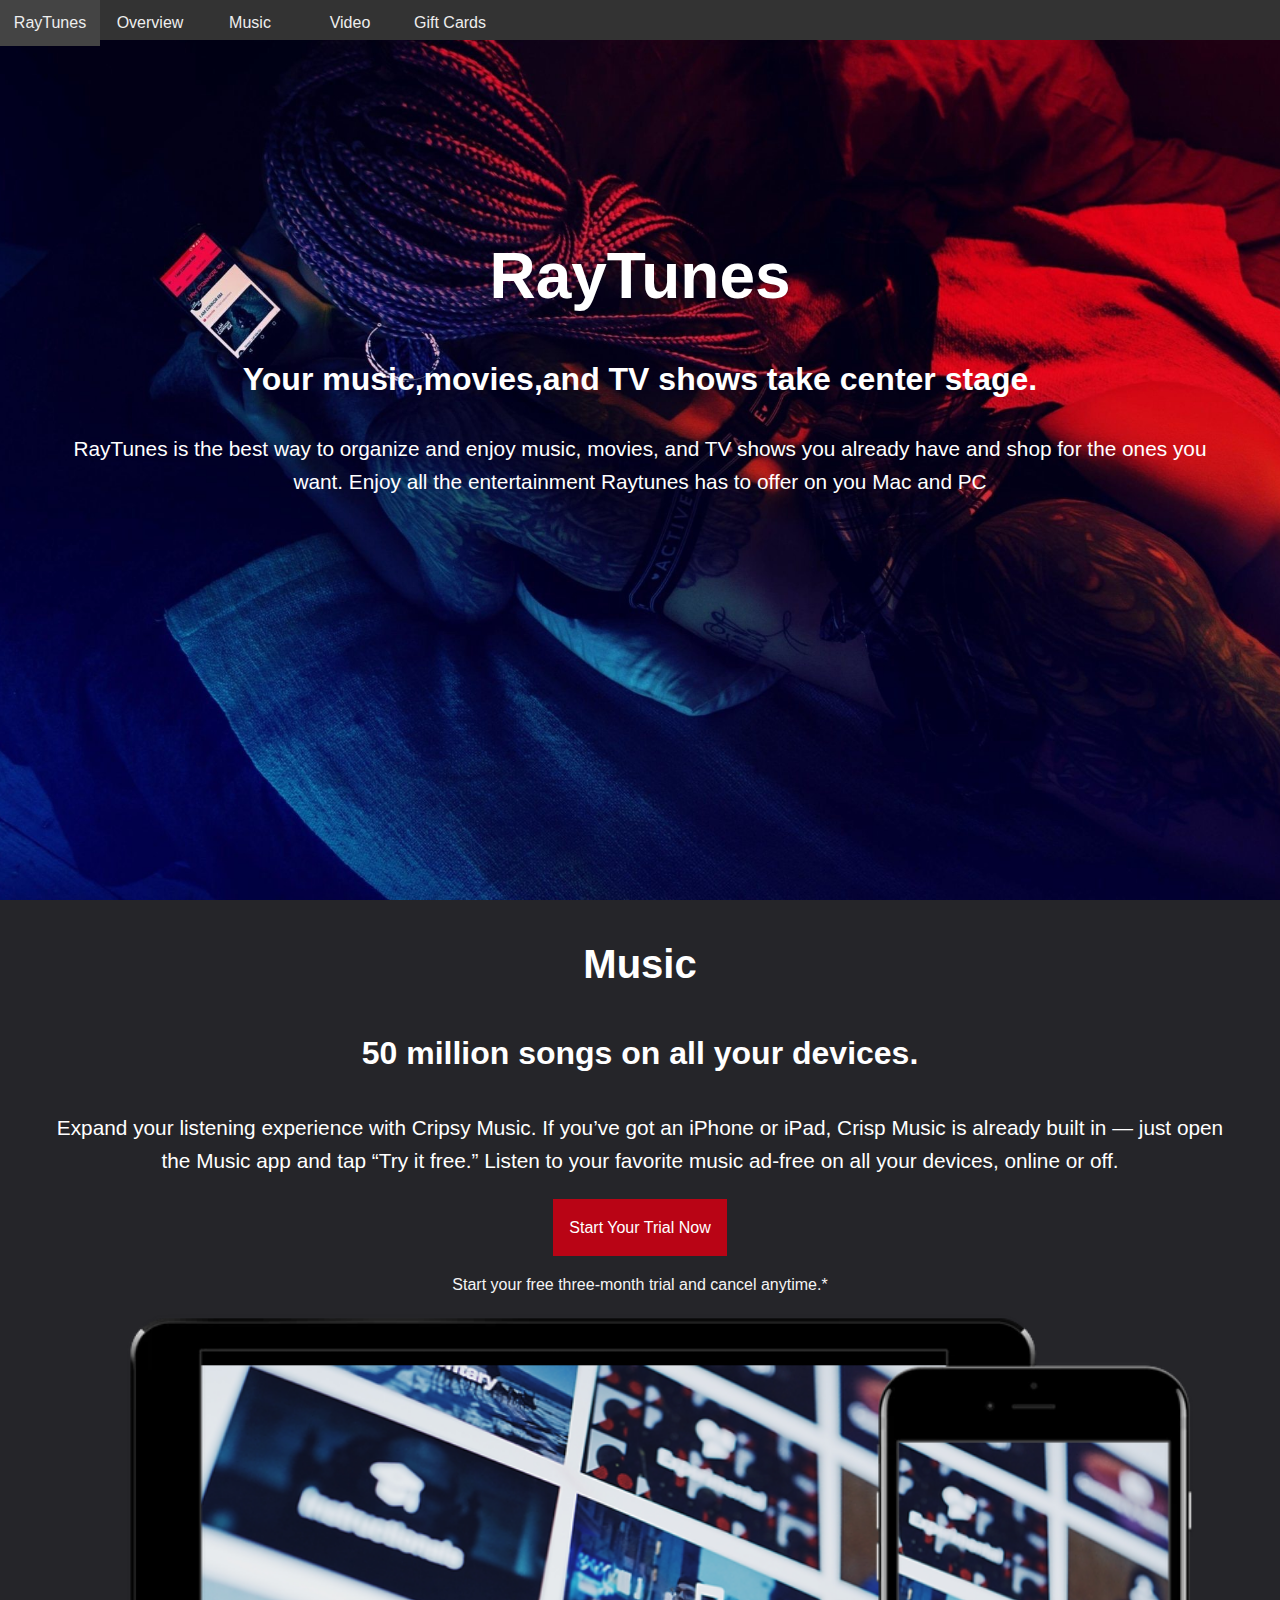
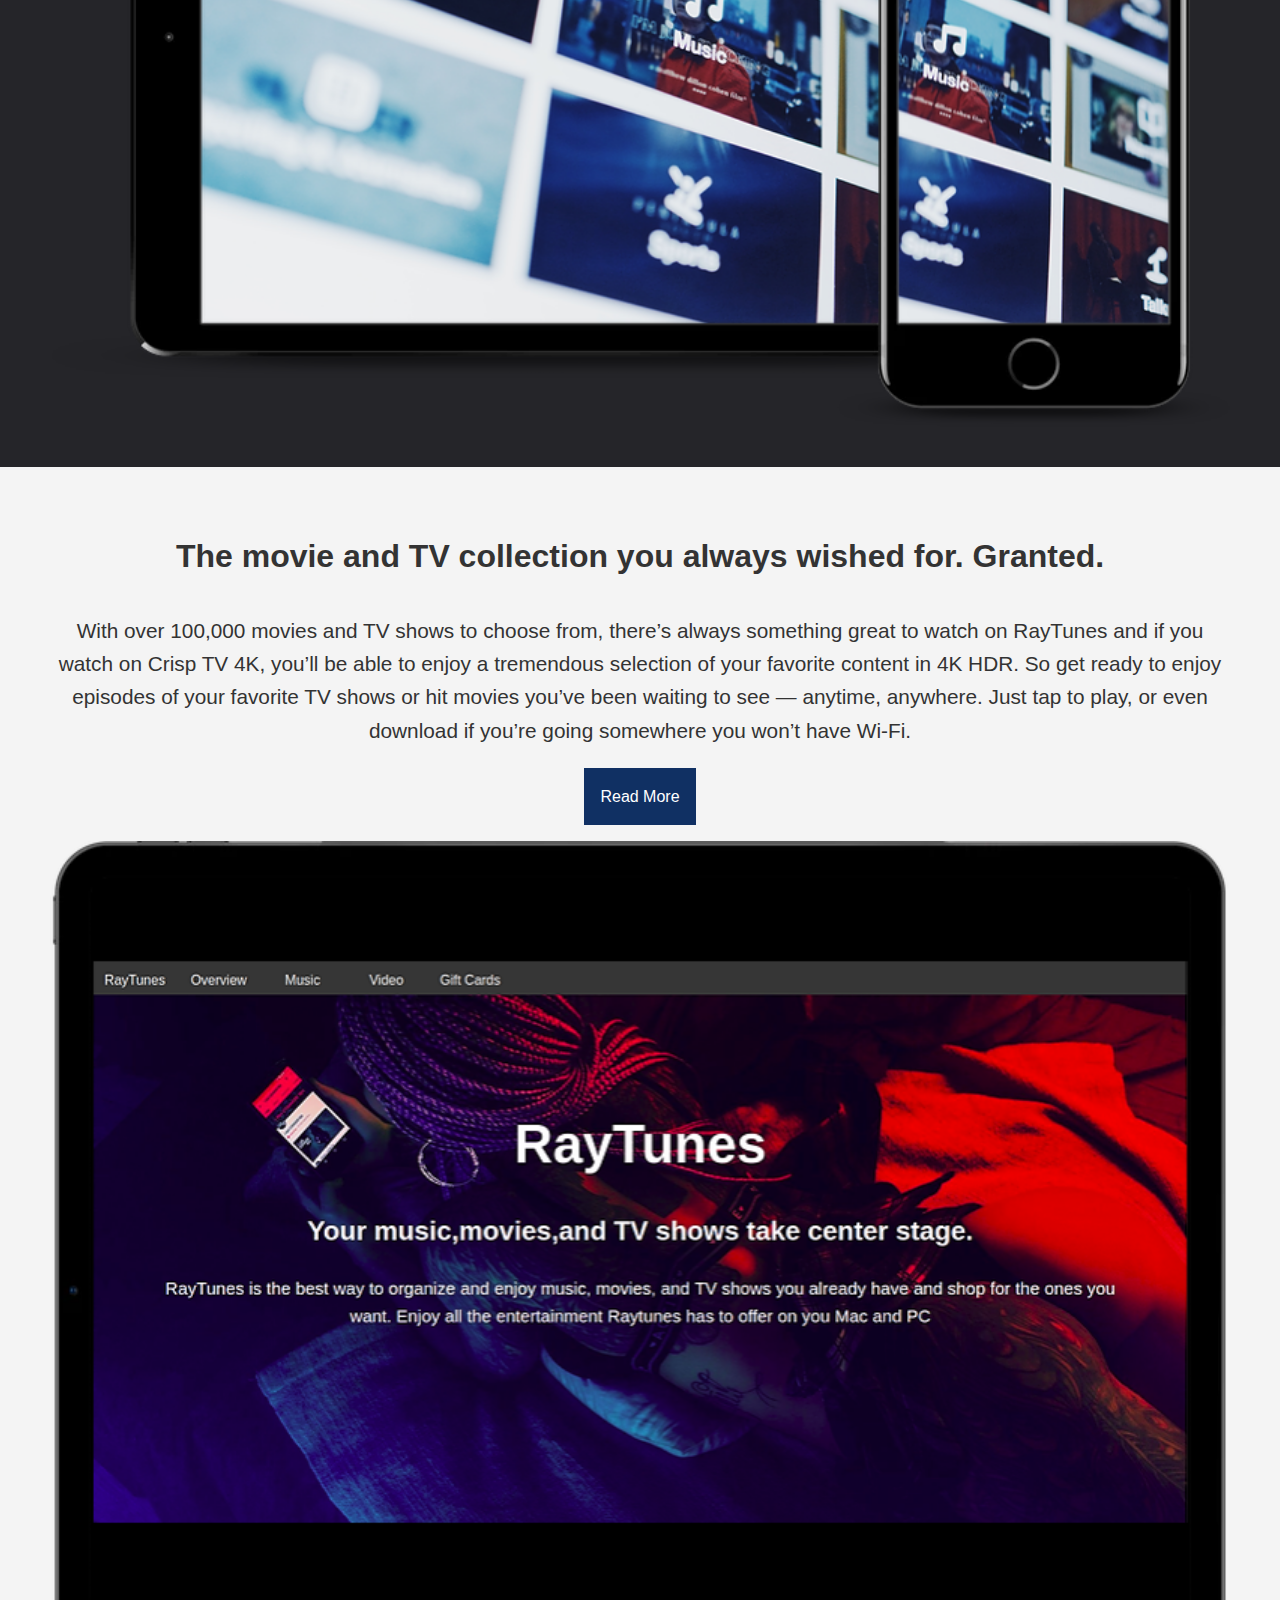
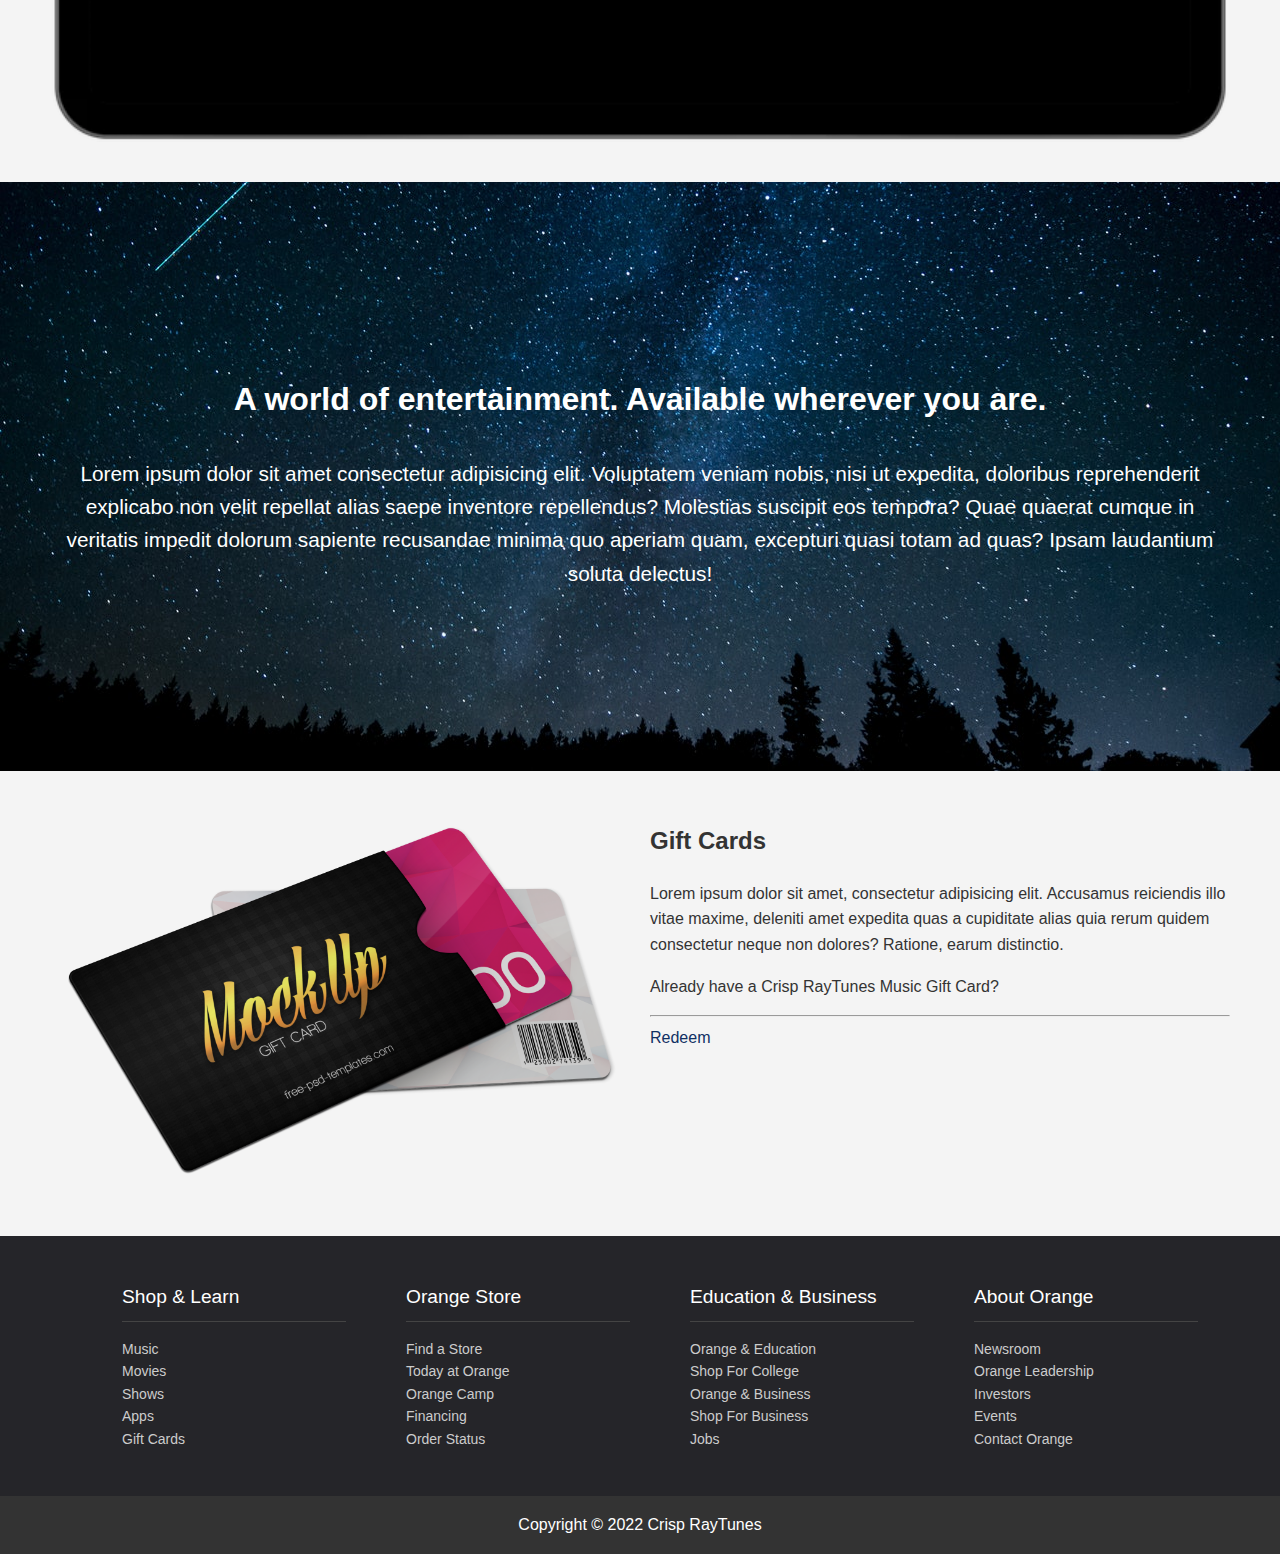
<file: index.html>
<!DOCTYPE html>
<html lang="en">
<head>
    <meta charset="UTF-8">
    <meta name="viewport" content="width=device-width, initial-scale=1.0">
    <meta http-equiv="X-UA-Compatible" content="ie=edge">
    <title>Welcome to RayTunes</title>
    <link rel="shortcut icon" type="image/x-icon" href="/favicon.ico">
    <link rel="stylesheet" href="css/style.css">
    <link rel="stylesheet" href="https://use.fontawesome.com/releases/v5.7.2/css/all.css" integrity="sha384-fnmOCqbTlWIlj8LyTjo7mOUStjsKC4pOpQbqyi7RrhN7udi9RwhKkMHpvLbHG9Sr" crossorigin="anonymous">
</head>
<body>

    <!-- Showcase and Nav-->
    <div id="showcase">
        <header>
                <nav class='cf'>
                        <ul class='cf'>
                            <li class="hide-on-small">
                                <a href="#showcase">RayTunes</a>
                            </li>
                          <li>
                            <a href='#showcase'>Overview</a>
                          </li>
                          <li>
                            <a href='#music'>Music</a>
                           </li>
                          <li>
                            <a href='#video'>Video</a>
                          </li>
                          <li>
                            <a href='#gift-cards'>Gift Cards</a>
                          </li>
                        </ul>
                        <a href='#' id='openup'>RayTunes </a>
                      </nav>
        </header>
        <div class="section-main container">
           <h1>RayTunes</h1>
           <h2>Your music,movies,and TV shows take center stage.</h2> 
            <p class="lead hide-on-small">
                RayTunes is the best way to organize and enjoy
                music, movies, and TV shows you already have
                and shop for the ones you want. Enjoy all the entertainment
                Raytunes has to offer on you Mac and PC
            </p>
        </div>
    </div>

    <!-- Music-->

    <section id="music" class="section">
        <div class="container">
            <h2 class="section-head">
                <i class="fas fa-music"></i>Music
            </h2>
            <h3>50 million songs on all your devices.</h3>
            <p class="lead"> 
                    Expand your listening experience with Cripsy Music. If you’ve got an iPhone or iPad, Crisp Music is already built in — just open the Music app and tap “Try it free.”

                    Listen to your favorite music ad-free on all your devices, online or off. 
            </p>
            <a href="#" class="btn btn-primary">Start Your Trial Now</a>
            <p class="text-light mb">Start your free three-month trial and cancel anytime.*</p>
            <img src="/images/smartmockups_jt5p5bq0.png" alt="mobile">
          </div>
    </section>

    <!-- Video Section -->
    <section id="video" class="section bg-light">
        <div class="container">
          <h3>The movie and TV collection you always wished for. Granted.</h3>
          <p class="lead">
            With over 100,000 movies and TV shows to choose from, 
            there’s always something great to watch on RayTunes and
             if you watch on Crisp TV 4K, you’ll be able to enjoy a 
             tremendous selection of your favorite content in 4K HDR.
              So get ready to enjoy episodes of your favorite TV shows
               or hit movies you’ve been waiting to see — anytime, anywhere. Just tap to play, or even download if you’re going somewhere you won’t have Wi-Fi.
          </p>
          <a href="#" class="btn btn-secondary mb">Read More</a>
          <img src="/images/raytune_bg.png" alt="tab image">
        </div>
    </section>

    <!-- Entertainment section-->   
    <section id="entertainment" class="section">
      <div class="container">
      <h3>A world of entertainment. Available wherever you are.</h3>
      <p class="lead">
        Lorem ipsum dolor sit amet consectetur adipisicing elit.
         Voluptatem veniam nobis, nisi ut expedita,
          doloribus reprehenderit explicabo non velit repellat alias saepe inventore repellendus? Molestias suscipit eos tempora? Quae quaerat cumque in veritatis impedit dolorum sapiente recusandae minima quo aperiam quam, 
        excepturi quasi totam ad quas? Ipsam laudantium soluta delectus!
      </p>
    </div>
    </section>

    <!-- Gift Card Section-->

    <section id="gift-cards" class="section bg-light">
      <div class="container">
        <div class="gift-cards">
          <div>
            <img src="/images/cards.png" alt="gift card">
          </div>
          <div>
            <h2>Gift Cards</h2>
            <p>Lorem ipsum dolor sit amet, consectetur adipisicing elit.
               Accusamus reiciendis illo vitae maxime,
               deleniti amet expedita quas a cupiditate alias quia rerum quidem consectetur neque non dolores? 
               Ratione, earum distinctio.
            </p>
            <p>Already have a Crisp RayTunes Music Gift Card?</p>
            <hr>
            <a href="#" class="text-secondary">
              <i class="fas fa-chevron-right"></i>Redeem
            </a>
          </div>
        </div>
      </div>
    </section>

    <!-- Footer -->
     <!-- Footer -->
  <footer>
      <div class="container">
        <div class="footer-cols">
          <ul>
            <li>Shop & Learn</li>
            <li>
              <a href="#">Music</a>
            </li>
            <li>
              <a href="#">Movies</a>
            </li>
            <li>
              <a href="#">Shows</a>
            </li>
            <li>
              <a href="#">Apps</a>
            </li>
            <li>
              <a href="#">Gift Cards</a>
            </li>
          </ul>
  
          <ul>
            <li>Orange Store</li>
            <li>
              <a href="#">Find a Store</a>
            </li>
            <li>
              <a href="#">Today at Orange</a>
            </li>
            <li>
              <a href="#">Orange Camp</a>
            </li>
            <li>
              <a href="#">Financing</a>
            </li>
            <li>
              <a href="#">Order Status</a>
            </li>
          </ul>
  
          <ul>
            <li>Education & Business</li>
            <li>
              <a href="#">Orange & Education</a>
            </li>
            <li>
              <a href="#">Shop For College</a>
            </li>
            <li>
              <a href="#">Orange & Business</a>
            </li>
            <li>
              <a href="#">Shop For Business</a>
            </li>
            <li>
              <a href="#">Jobs</a>
            </li>
          </ul>
  
          <ul>
            <li>About Orange</li>
            <li>
              <a href="#">Newsroom</a>
            </li>
            <li>
              <a href="#">Orange Leadership</a>
            </li>
            <li>
              <a href="#">Investors</a>
            </li>
            <li>
              <a href="#">Events</a>
            </li>
            <li>
              <a href="#">Contact Orange</a>
            </li>
          </ul>
  
        </div>
      </div>
      <div class="footer-bottom text-center">
        Copyright &copy; 2022 Crisp RayTunes
      </div>
    </footer>
    
    <script
        src="//code.jquery.com/jquery-3.3.1.min.js"
        integrity="sha256-FgpCb/KJQlLNfOu91ta32o/NMZxltwRo8QtmkMRdAu8="
        crossorigin="anonymous">
    </script>
    <script src="js/main.js"></script>
</body>
</html>
</file>
<file: css/style.css>
@import url('https://fonts.googleapis.com/css?family=PT+Sans');

/* CSS variable */
:root{
  --primary-color: #b90415;
  --primary-color-hover: #d3071b;
  --secondary-color: #103063;
  --secondary-color-hover: #143f85;
  --light-color: #f4f4f4;
}

body {
    font-family: 'PT Sans ', sans-serif;
    background-color: #252529;
    margin: 0;
    color: white;
    line-height: 1.6;
  }
  img{
    width: 100%;
  }

  a{
    text-decoration: none;
    color: #ccc;
  }

  /* section */
  .section{
    padding: 2rem 0;
  }

  .section-head{
    font-size: 2.5rem;
    margin: 0;
  }
  .section h3{
    font-size: 2rem;
  }

  /* Entertainment */
  section#entertainment{
    background: url('/images/bg_entertainment.jpg')  no-repeat bottom/cover;
    padding: 10rem 0;
  }

  .gift-cards{
    display: grid;
    grid-gap: 20px;
    grid-template-columns: 1fr 1fr;
    text-align: left;
  }

  
  /* showcase styling */
  #showcase{
      margin: 0;
      padding: 0;
      background: url('/images/girl_music.jpg') no-repeat center/cover;
      width: 100%;
      height: 100vh;
      position: relative;
      overflow-y: hidden;
  }

  #showcase .container{
      margin-top: 25vh;
  }
  #showcase h1{
      font-size: 4rem;
      margin-bottom: 0;
  }
  #showcase h2{
      font-size: 2rem;
  }

  /* Footer */
  footer .footer-cols{
    display: grid;
    grid-gap: 20px;
    grid-template-columns: repeat(4,1fr);
    padding: 2rem;
    text-align: left;
    font-size: 14px;
  }
  footer .footer-cols ul{
    list-style: none;
  }
  footer .footer-cols ul li:first-child{
    font-size: 1.2rem;
    padding-bottom: 0.5rem;
    border-bottom: #444 solid 1px;
    margin-bottom: 1rem;
  }

  footer .footer-bottom{
    background: #333;
    padding: 1rem;
  }
  /* utility classes */
  .container{
      max-width: 1180px;
      text-align: center;
      margin: 0 auto;
      padding: 0 3rem;
  }
  .lead{
      font-size: 1.3rem;
  }
  .mb{
    margin-bottom: 1rem;
  }
  .mt{
    margin-top: 1rem;
  }
  /* Buttons */
  .btn{
    padding: 1rem; 
    color: white;
    display: inline-block;
  }
  .btn-primary{
    background: var(--primary-color);
  }
  .btn-primary:hover{
    background: var(--primary-color-hover);
  }
  .btn-secondary{
    background: var(--secondary-color);
  }
  .btn-secondary:hover{
    background: var(--secondary-color-hover);
  }

  /* Text Colors */
  .text-primary{
    color: var(--primary-color);
  }
  .text-secondary{
    color: var(--secondary-color);
  }
  .text-light{
    color: var(--light-color);
  }
  .text-center{
    text-align: center;
  }
  .bg-light{
    background: var(--light-color);
    color: #333;
  }
  /* Nav styling */
  nav {
    height: 40px;
    width: 100%;
    background-color: #333;
    color: #eee;
    position: fixed;
  }
  nav ul {
    padding: 0;
    margin: 0;
  }
  nav li {
    display: inline;
    float: left;
  }
  nav a {
    display: inline-block;
    width: 100px;
    text-align: center;
    text-decoration: none;
    padding: 10px 0;
    color: #eee;
    text-decoration: none;
  }
  nav li:hover {
    background-color: #444;
  }
  nav a#openup {
    display: none;
  }
  
  @media screen and (max-width: 580px) {

    .hide-on-small{
       display: none;
    }

    #showcase{
        height: 50vh;
    }
    #showcase .container{
        margin-top: 15vh;
    }
    #showcase h1{
        font-size: 3rem;
    }
    #showcase h2{
        font-size: 1.5rem;
    }

    nav {
      height: auto;
      border-bottom: 0;
    }
    nav ul {
      display: none;
      height: auto;
    }
    nav li {
      width: 100%;
      float: left;
      position: relative;
    }
    nav a {
      text-align: left;
      width: 100%;
      text-indent: 25px;
      background: #333;
      border-bottom: 1px solid #555;
    }
    nav a:hover {
      background: #444;
    }
    nav a#openup:after {
      content: "|||";
      transform: rotate(-90deg);
      -ms-transform: rotate(-90deg);
      /* IE 9 */
      -webkit-transform: rotate(-90deg);
      /* Safari and Chrome */
      width: 30px;
      height: 30px;
      display: inline-block;
      position: absolute;
      right: 5px;
      top: 20px;
    }
    nav a#openup {
      display: block;
      background-color: #333;
      width: 100%;
      position: relative;
    }
  }
  .cf:before, .cf:after {
    content: "";
    display: table;
  }
  
  .cf:after {
    clear: both;
  }
  
  .cf {
    zoom: 1;
  }

  @media screen and (max-width: 780px) {
  
  .gift-cards{
    grid-template-columns: 1fr;
  }

  footer .footer-cols{
    display: none;
  }
  }
  @media screen and (max-height: 580px) {
    #showcase p.lead{
      display: none;
    }
  }
  /* For IE 6/7 (trigger hasLayout) */
</file>
